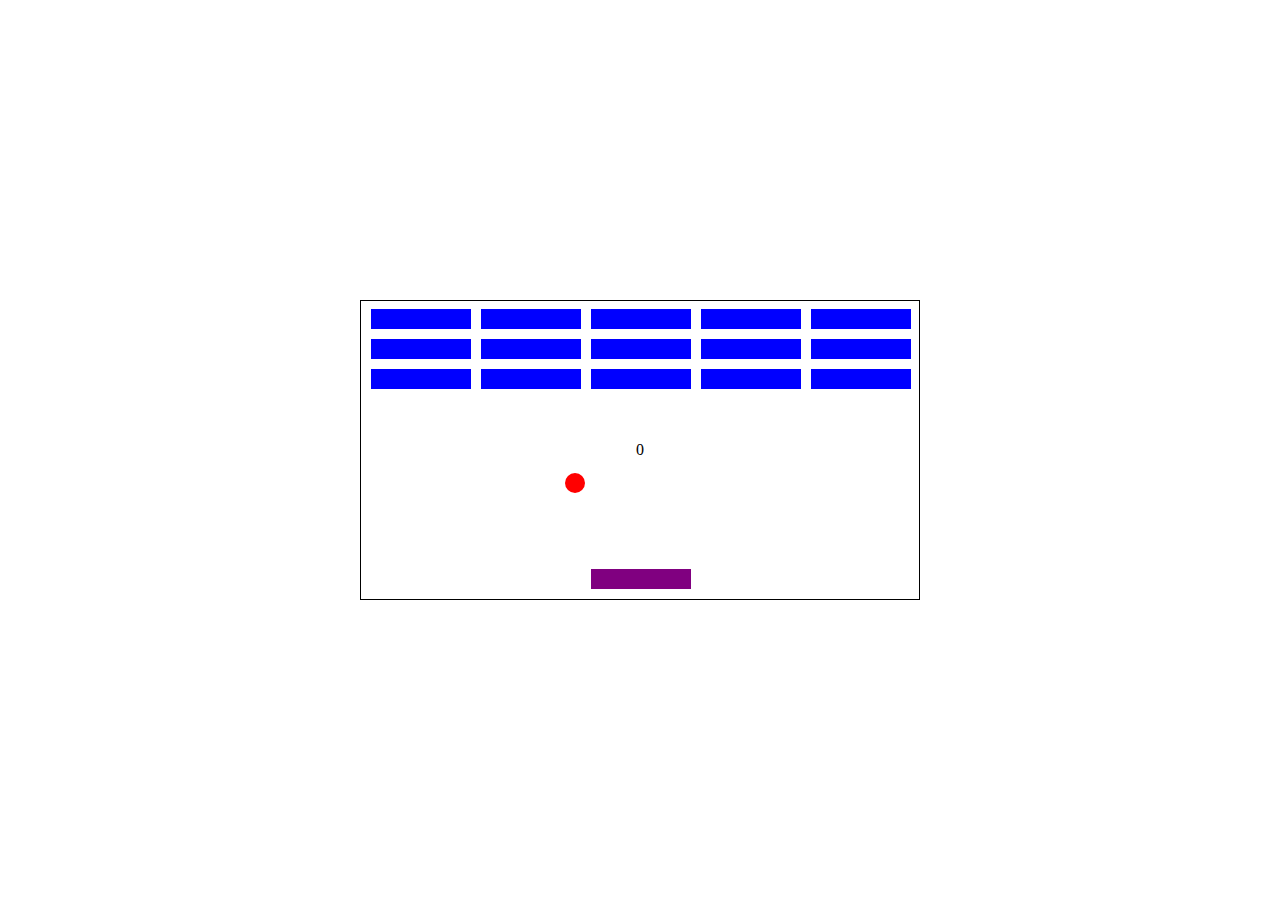
<file: breakout-game/index.html>
<!DOCTYPE html>
<html lang="en">

<head>
    <meta charset="UTF-8">
    <meta http-equiv="X-UA-Compatible" content="IE=edge">
    <meta name="viewport" content="width=device-width, initial-scale=1.0">
    <link rel="stylesheet" href="css/style.css">
    <title>Breakout</title>
</head>

<body>
    <div class="container">
        <div id="score">
            0
        </div>
        <div class="grid">

        </div>

    </div>
    <script src="js/app.js"></script>
</body>

</html>
</file>
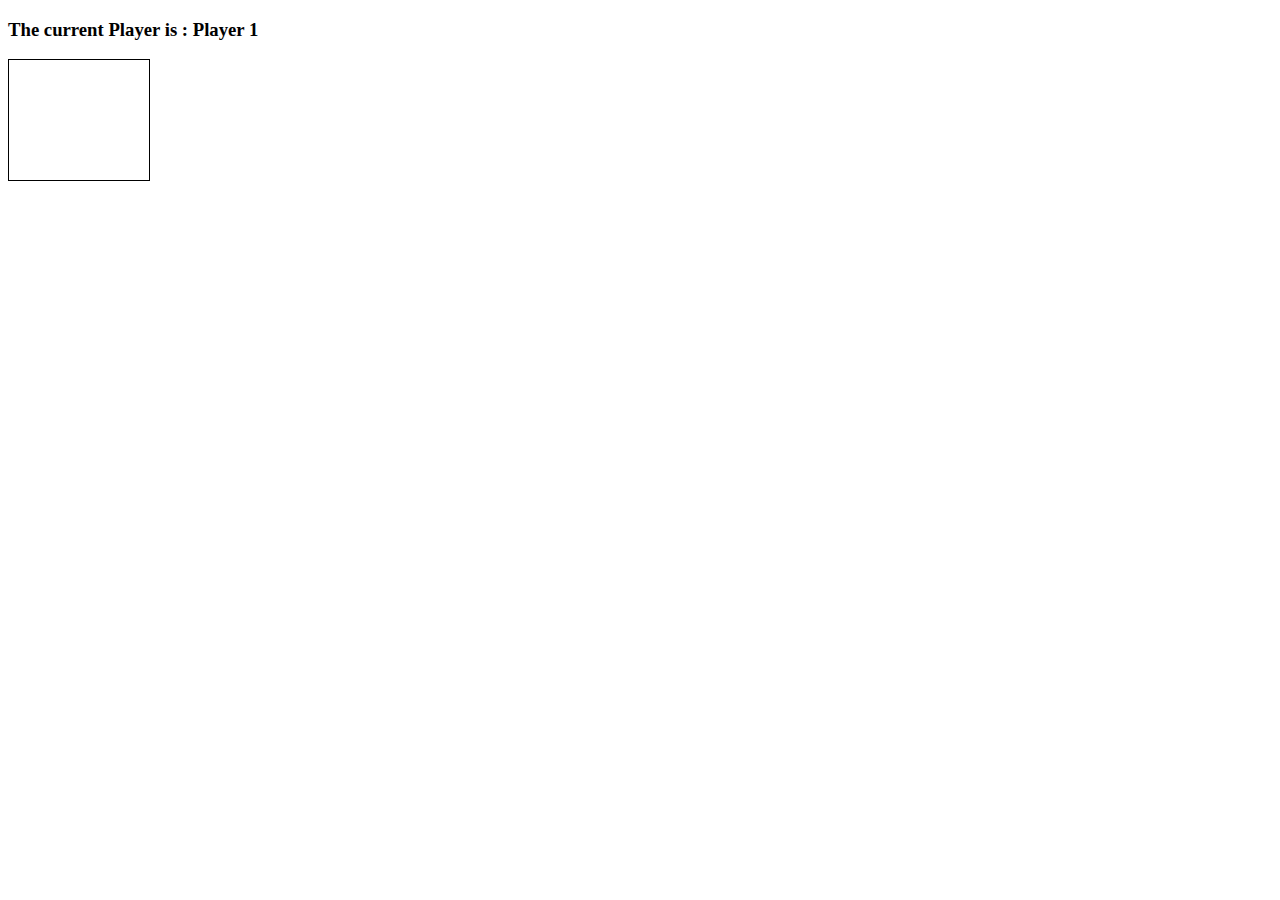
<file: connect-four/index.html>
<!DOCTYPE html>
<html lang="en">

<head>
    <meta charset="UTF-8">
    <meta http-equiv="X-UA-Compatible" content="IE=edge">
    <meta name="viewport" content="width=device-width, initial-scale=1.0">
    <link rel="stylesheet" href="css/styles.css">
    <title>Connect Four</title>
</head>

<body>
    
    <h3>The current Player is : Player <span id="current-player">1</span></h3>
    
    <h3 id="result"></h3>
    
    <div class="grid">
        <div></div>
        <div></div>
        <div></div>
        <div></div>
        <div></div>
        <div></div>
        <div></div>
        <div></div>
        <div></div>
        <div></div>
        <div></div>
        <div></div>
        <div></div>
        <div></div>
        <div></div>
        <div></div>
        <div></div>
        <div></div>
        <div></div>
        <div></div>
        <div></div>
        <div></div>
        <div></div>
        <div></div>
        <div></div>
        <div></div>
        <div></div>
        <div></div>
        <div></div>
        <div></div>
        <div></div>
        <div></div>
        <div></div>
        <div></div>
        <div></div>
        <div></div>
        <div></div>
        <div></div>
        <div></div>
        <div></div>
        <div></div>
        <div></div>
        <div class="taken"></div>
        <div class="taken"></div>
        <div class="taken"></div>
        <div class="taken"></div>
        <div class="taken"></div>
        <div class="taken"></div>
        <div class="taken"></div>
    </div>
    
    <script src="js/app.js"></script>
</body>

</html>
</file>
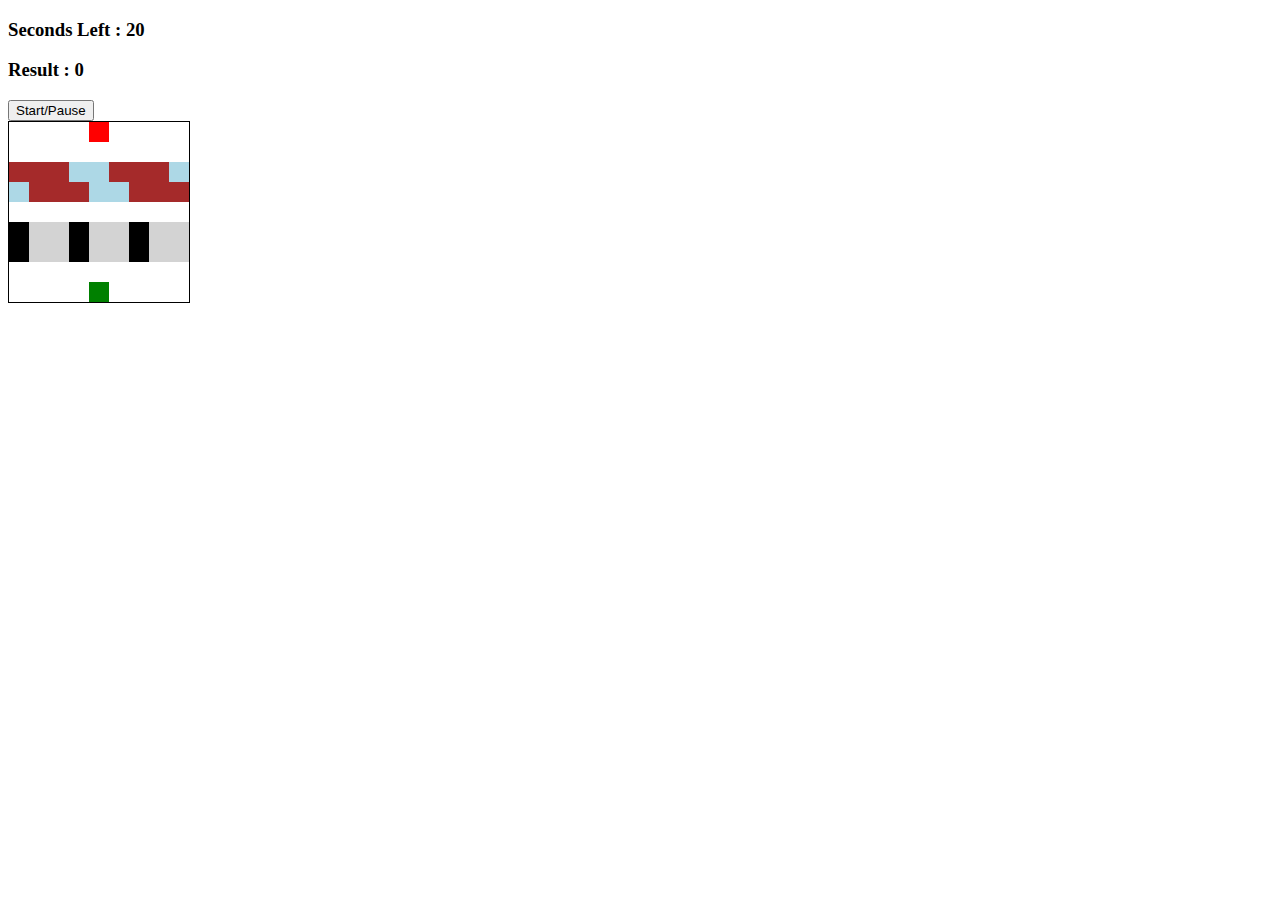
<file: frogger/index.html>
<!DOCTYPE html>
<html lang="en">

<head>
    <meta charset="UTF-8">
    <meta http-equiv="X-UA-Compatible" content="IE=edge">
    <meta name="viewport" content="width=device-width, initial-scale=1.0">
    <link rel="stylesheet" href="css/style.css">
    <title>Frogger</title>
</head>

<body>
    <h3>Seconds Left : <span id="time-left">20</span></h3>
    <h3>Result : <span id="result">0</span></h3>
    <button id="start-pause-btn">Start/Pause</button>
    <div class="grid">
        <div></div>
        <div></div>
        <div></div>
        <div></div>
        <div class="ending-block"></div>
        <div></div>
        <div></div>
        <div></div>
        <div></div>
        <div></div>
        <div></div>
        <div></div>
        <div></div>
        <div></div>
        <div></div>
        <div></div>
        <div></div>
        <div></div>
        <div class="log-left l1"></div>
        <div class="log-left l2"></div>
        <div class="log-left l3"></div>
        <div class="log-left l4"></div>
        <div class="log-left l5"></div>
        <div class="log-left l1"></div>
        <div class="log-left l2"></div>
        <div class="log-left l3"></div>
        <div class="log-left l4"></div>
        <div class="log-right l5"></div>
        <div class="log-right l1"></div>
        <div class="log-right l2"></div>
        <div class="log-right l3"></div>
        <div class="log-right l4"></div>
        <div class="log-right l5"></div>
        <div class="log-right l1"></div>
        <div class="log-right l2"></div>
        <div class="log-right l3"></div>
        <div></div>
        <div></div>
        <div></div>
        <div></div>
        <div></div>
        <div></div>
        <div></div>
        <div></div>
        <div></div>
        <div class="car-left c1"></div>
        <div class="car-left c2"></div>
        <div class="car-left c3"></div>
        <div class="car-left c1"></div>
        <div class="car-left c2"></div>
        <div class="car-left c3"></div>
        <div class="car-left c1"></div>
        <div class="car-left c2"></div>
        <div class="car-right c3"></div>
        <div class="car-right c1"></div>
        <div class="car-right c2"></div>
        <div class="car-right c3"></div>
        <div class="car-right c1"></div>
        <div class="car-right c2"></div>
        <div class="car-right c3"></div>
        <div class="car-left c1"></div>
        <div class="car-right c2"></div>
        <div class="car-right c3"></div>
        <div></div>
        <div></div>
        <div></div>
        <div></div>
        <div></div>
        <div></div>
        <div></div>
        <div></div>
        <div></div>
        <div></div>
        <div></div>
        <div></div>
        <div></div>
        <div class="starting-block frog"></div>
        <div></div>
        <div></div>
        <div></div>
        <div></div>
    </div>
    <script src="js/app.js"></script>
</body>

</html>
</file>
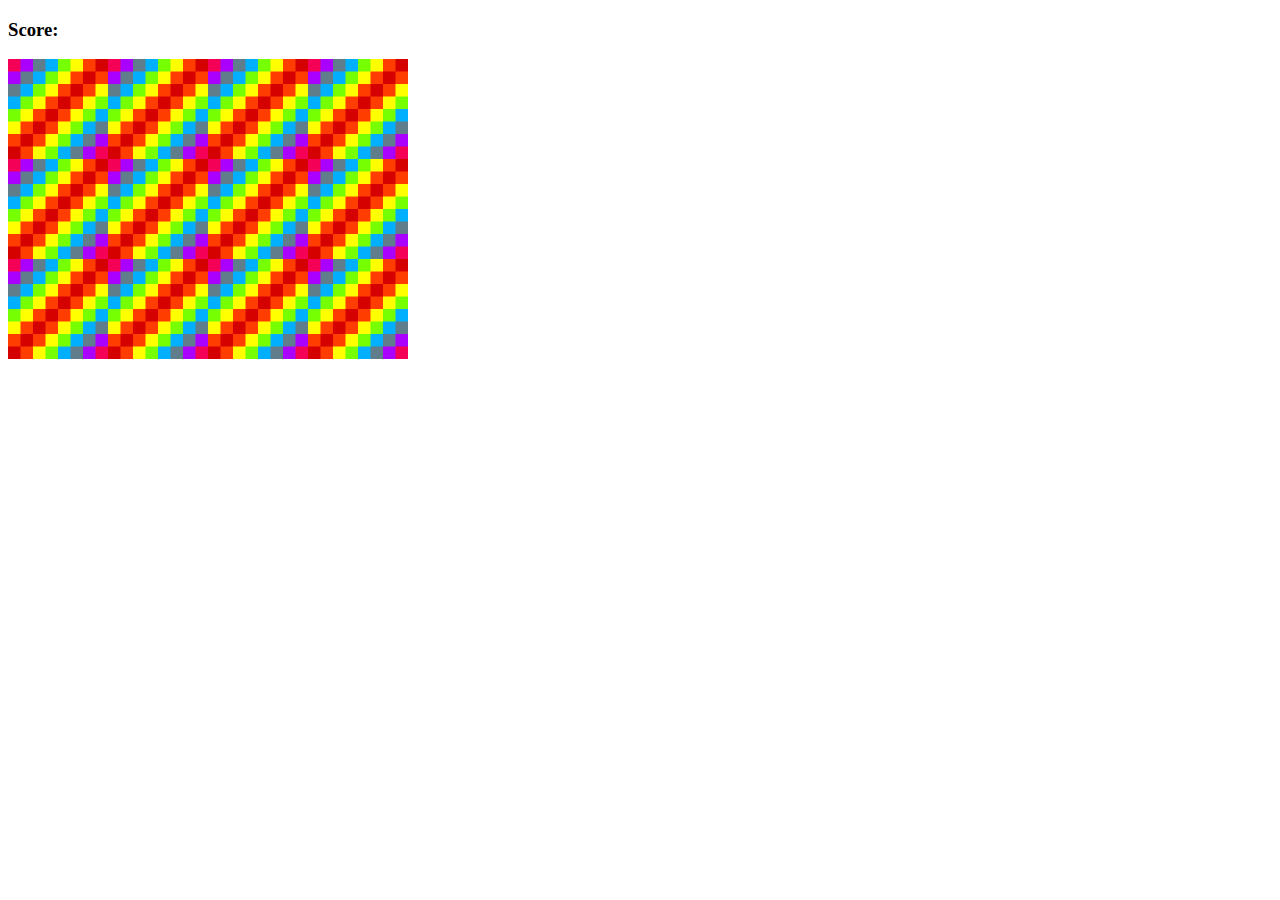
<file: memmory-game/index.html>
<!DOCTYPE html>
<html lang="en">

<head>
    <meta charset="UTF-8">
    <meta http-equiv="X-UA-Compatible" content="IE=edge">
    <meta name="viewport" content="width=device-width, initial-scale=1.0">
    <title>Memory Game</title>
    <link rel="stylesheet" href="css/style.css" />
</head>

<body>

    <h3>Score: <span id="result"></span></h3>

    <div id="grid">

    </div>

    <script src="js/app.js"></script>
</body>

</html>
</file>
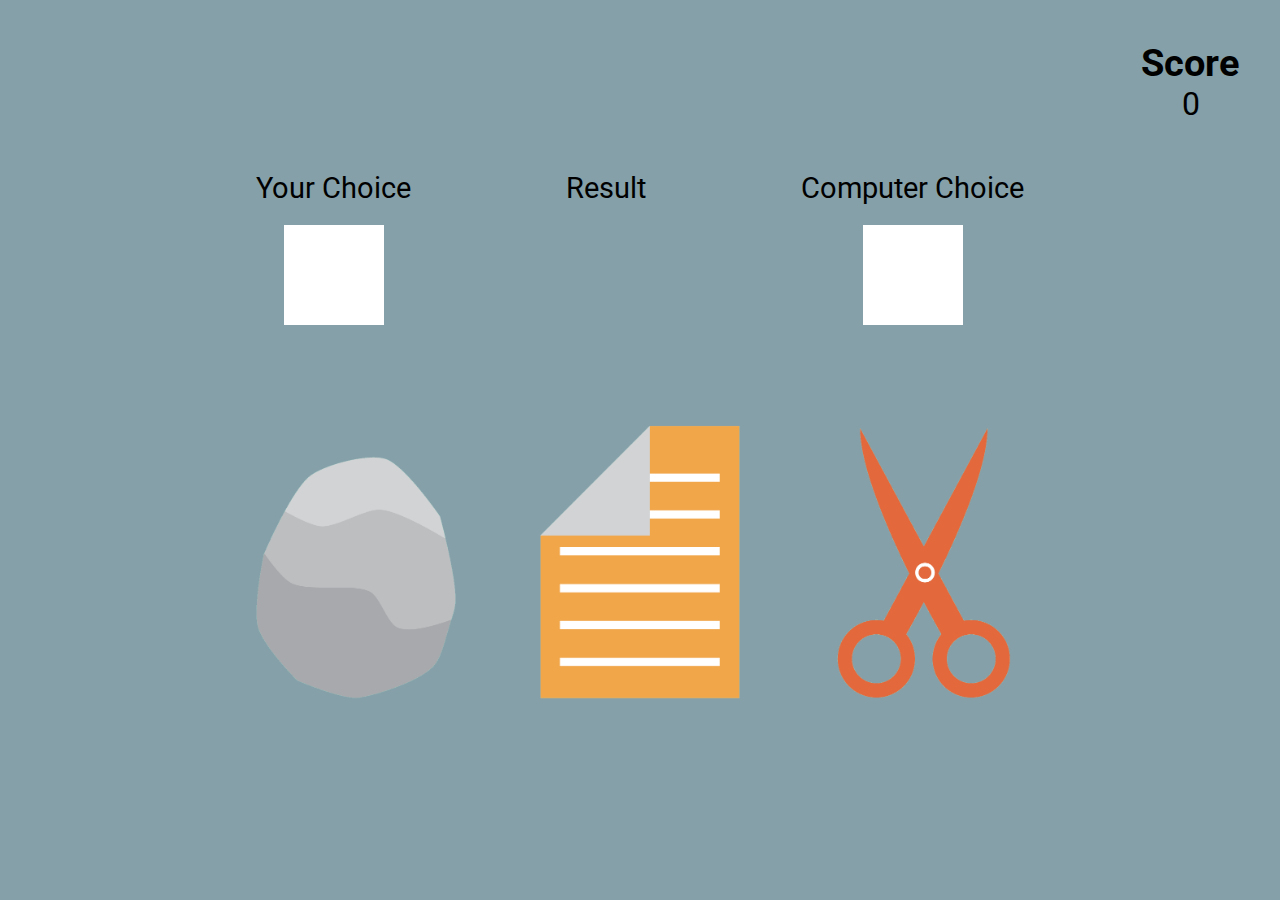
<file: rock-paper-scissors/index.html>
<!DOCTYPE html>
<html lang="en">

<head>
    <meta charset="UTF-8">
    <meta http-equiv="X-UA-Compatible" content="IE=edge">
    <meta name="viewport" content="width=device-width, initial-scale=1.0">
    <title>Rock Paper Scissors</title>
    <link rel="preconnect" href="https://fonts.googleapis.com">
    <link rel="preconnect" href="https://fonts.gstatic.com" crossorigin>
    <link href="https://fonts.googleapis.com/css2?family=Roboto:wght@400;700&display=swap" rel="stylesheet">
    <link rel="stylesheet" href="css/style.css">
</head>

<body>
    <main class="body-main">
        <div class="container">
            <div class="score-container">
                <h2>Score</h2>
                <div id="score">0</div>
            </div>
            <div class="game-info-container">
                <div class="choice">Your Choice
                    <div class="box">
                        <span id="user-choice">

                        </span>
                    </div>
                </div>
                <div class="result">Result
                    <span id="result">

                    </span>
                </div>
                <div class="choice">Computer Choice
                    <div class="box">
                        <span id="computer-choice">

                        </span>
                    </div>
                </div>
            </div>

            <div class="user-choice-container">
                <button class="btn">
                    <img src="img/rock.png" id="rock" alt="rock" title="rock" />
                </button>
                <button class="btn">
                    <img src="img/paper.png" id="paper" alt="paper" />
                </button>
                <button class="btn">
                    <img src="img/scissors.png" id="scissors" alt="scissor" title="scissor" />
                </button>
            </div>
        </div>
    </main>
    <script src="js/app.js" charset="utf-8"></script>
</body>

</html>
</file>
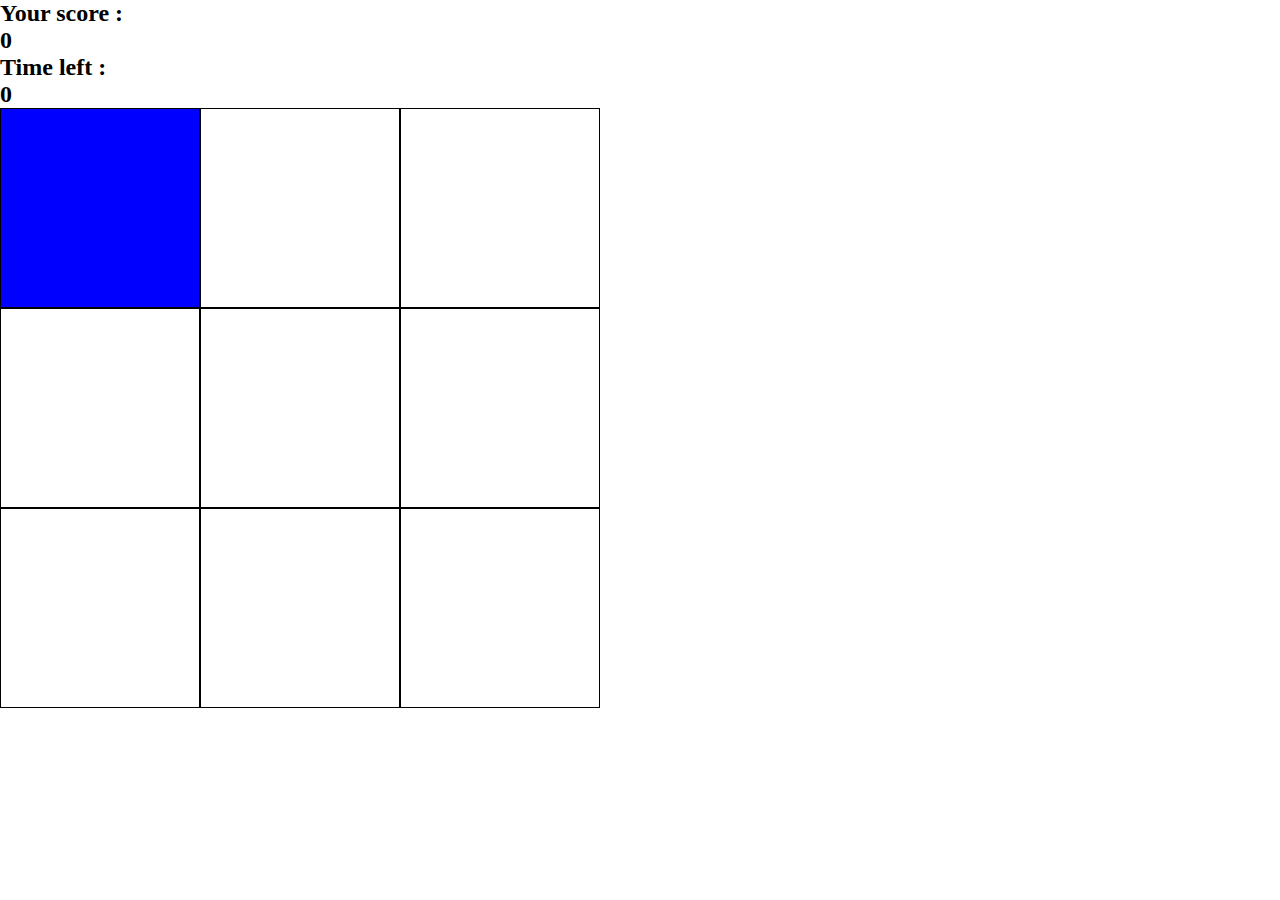
<file: whack-a-mole/index.html>
<!DOCTYPE html>
<html lang="en">

<head>
    <meta charset="UTF-8">
    <meta http-equiv="X-UA-Compatible" content="IE=edge">
    <meta name="viewport" content="width=device-width, initial-scale=1.0">
    <link rel="stylesheet" href="css/style.css">
    <title>Whack-a-mole</title>
</head>

<body>

    <h2>Your score : </h2>
    <h2 id="score">0</h2>

    <h2>Time left : </h2>
    <h2 id="time-left">0</h2>

    <div class="grid">
        <div class="square" id="1"></div>
        <div class="square" id="2"></div>
        <div class="square" id="3"></div>
        <div class="square" id="4"></div>
        <div class="square" id="5"></div>
        <div class="square" id="6"></div>
        <div class="square" id="7"></div>
        <div class="square" id="8"></div>
        <div class="square" id="9"></div>
    </div>

    <script src="js/app.js"></script>
</body>

</html>
</file>
<file: breakout-game/css/style.css>
* {
    margin: 0;
    padding: 0;
    box-sizing: border-box;
}

.container{
    display: flex;
    justify-content: center;
    align-items: center;
    width: 100%;
    height: 100vh;
}
.grid {
    width: 560px;
    height: 300px;
    border: 1px solid black;
    position: absolute;
    margin: 50px;
}

.block {
    width: 100px;
    position: absolute;
    height: 20px;
    background-color: blue;
}

.user {
    width: 100px;
    position: absolute;
    height: 20px;
    /* bottom: 10px; */
    /* left: 180px; */
    background-color: purple;
}

.ball {
    position: absolute;
    width: 20px;
    height: 20px;
    border-radius: 10px;
    background-color: red;
}
</file>
<file: connect-four/css/styles.css>
.grid {
    border: 1px solid black;
    width: 140px;
    height: 120px;
    display: flex;
    flex-wrap: wrap;
}

.grid div {
    height: 20px;
    width: 20px;
    /* background-color: blue; */
}


.player-one {
    background-color: red;
    border-radius: 10px;
}

.player-two {
    background-color: blue;
    border-radius: 10px;
}
</file>
<file: frogger/css/style.css>
.grid {
    border: 1px solid black;
    height: 180px;
    width: 180px;
    display: flex;
    flex-wrap: wrap;
}

.grid div {
    height: 20px;
    width: 20px;
}

.ending-block {
    background-color: red;
}

.starting-block {
    background-color: blue;
}

/* .log-left, .log-right {
    background-color: lightblue;
}

.car-left, .car-right {
    background-color: lightgrey;
} */



.l1, .l2, .l3 {
    background-color: brown;
}

.l4, .l5 {
    background-color: lightblue;
}

.c1 {
    background-color: black;
}

.c2, .c3 {
    background-color: lightgrey;
}

.frog {
    background-color: green;
}
</file>
<file: memmory-game/css/style.css>
#grid {
    width: 400px;
    height: 300px;
    display: flex;
    flex-wrap: wrap;
}
</file>
<file: rock-paper-scissors/css/style.css>
* {
    margin: 0;
    padding: 0;
    box-sizing: border-box;
}

img {
    width: 100%;
    height: auto;
}

.body-main {
    background-color: rgb(133, 160, 169);
    min-height: 100vh;
    max-height: 100vh;
    width: 100%;
    display: flex;
    justify-content: center;
    align-items: center;
    font-family: 'Roboto', sans-serif;
}

.body-main .container {
    width: 60%;
    margin: 0 auto;
    display: flex;
    flex-direction: column;
    gap: 100px;
}

.body-main .container .score-container {
    position: absolute;
    right: 40px;
    top: 40px;
    display: flex;
    justify-content: center;
    align-items: center;
    flex-direction: column;
    font-size: 1.6rem;
}

.body-main .container .score-container #score {
    font-size: 2rem;
}

.body-main .container .game-info-container {
    display: flex;
    justify-content: space-between;
}

.body-main .container .game-info-container>div {
    font-size: 1.8rem;
    display: flex;
    flex-direction: column;
    gap: 20px;
    align-items: center;
}

.body-main .container .game-info-container>div .box{
    min-width: 100px;
    min-height: 100px;
    background-color: white;
    display: flex;
    justify-content: center;
    align-items: center;
    padding: 5px;
}

.body-main .container .game-info-container>div img {
    max-width: 60px;
    height: auto;
    object-fit: cover;
}

.body-main .container .btn {
    background: none;
    border: 0;
    cursor: pointer;
    transition: all 0.3s ease-in-out;
    z-index: 1;
}

.body-main .container .btn:hover {
    transform: rotateY(180deg);
}

.body-main .container .btn img {
    max-width: 200px;
}

.body-main .container .user-choice-container {
    display: flex;
    justify-content: space-between;
}

.body-main .container .btn.hide {
    opacity: 0;
    z-index: -1;
}
</file>
<file: whack-a-mole/css/style.css>
* {
    margin: 0;
    padding: 0;
    box-sizing: border-box;
}

.grid {
    width: 600px;
    height: 600px;
    display: flex;
    flex-wrap: wrap;
}

.square {
    height: 200px;
    width: 200px;
    border: 1px solid black;
}

.mole{
    background-color: blue;
}
</file>
